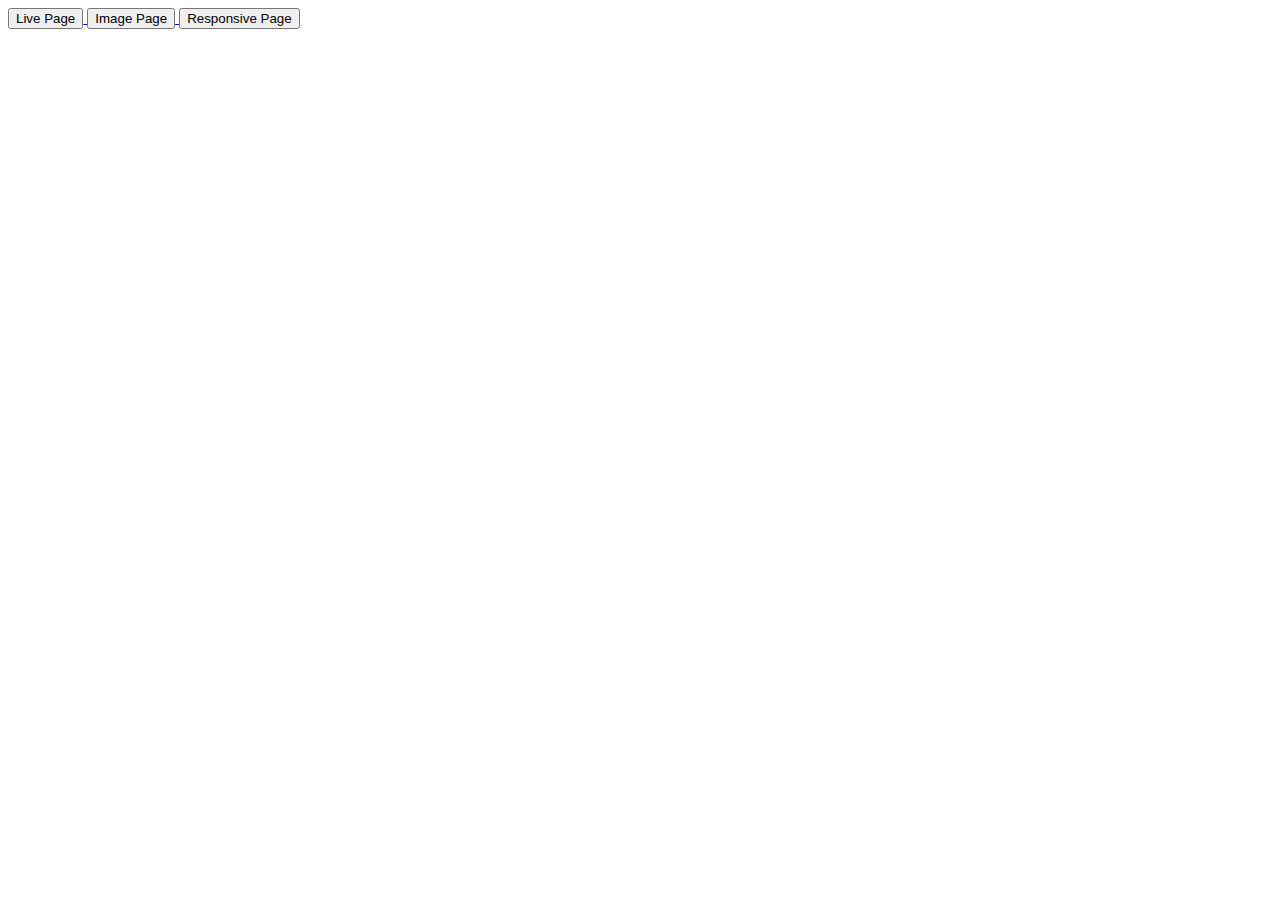
<file: index.html>
<!DOCTYPE html>
<html lang="en">
  <head>
    <meta charset="UTF-8" />
    <meta name="viewport" content="width=device-width, initial-scale=1.0" />
    <title>Document</title>
  </head>
  <body>
    <a href="./first-page.html">
      <button type="button" class="button-index">Live Page</button>
    </a>
    <a href="./second-page.html">
      <button type="button">Image Page</button>
    </a>
    <a href="./third-page.html">
      <button type="button">Responsive Page</button>
    </a>
  </body>
</html>
</file>
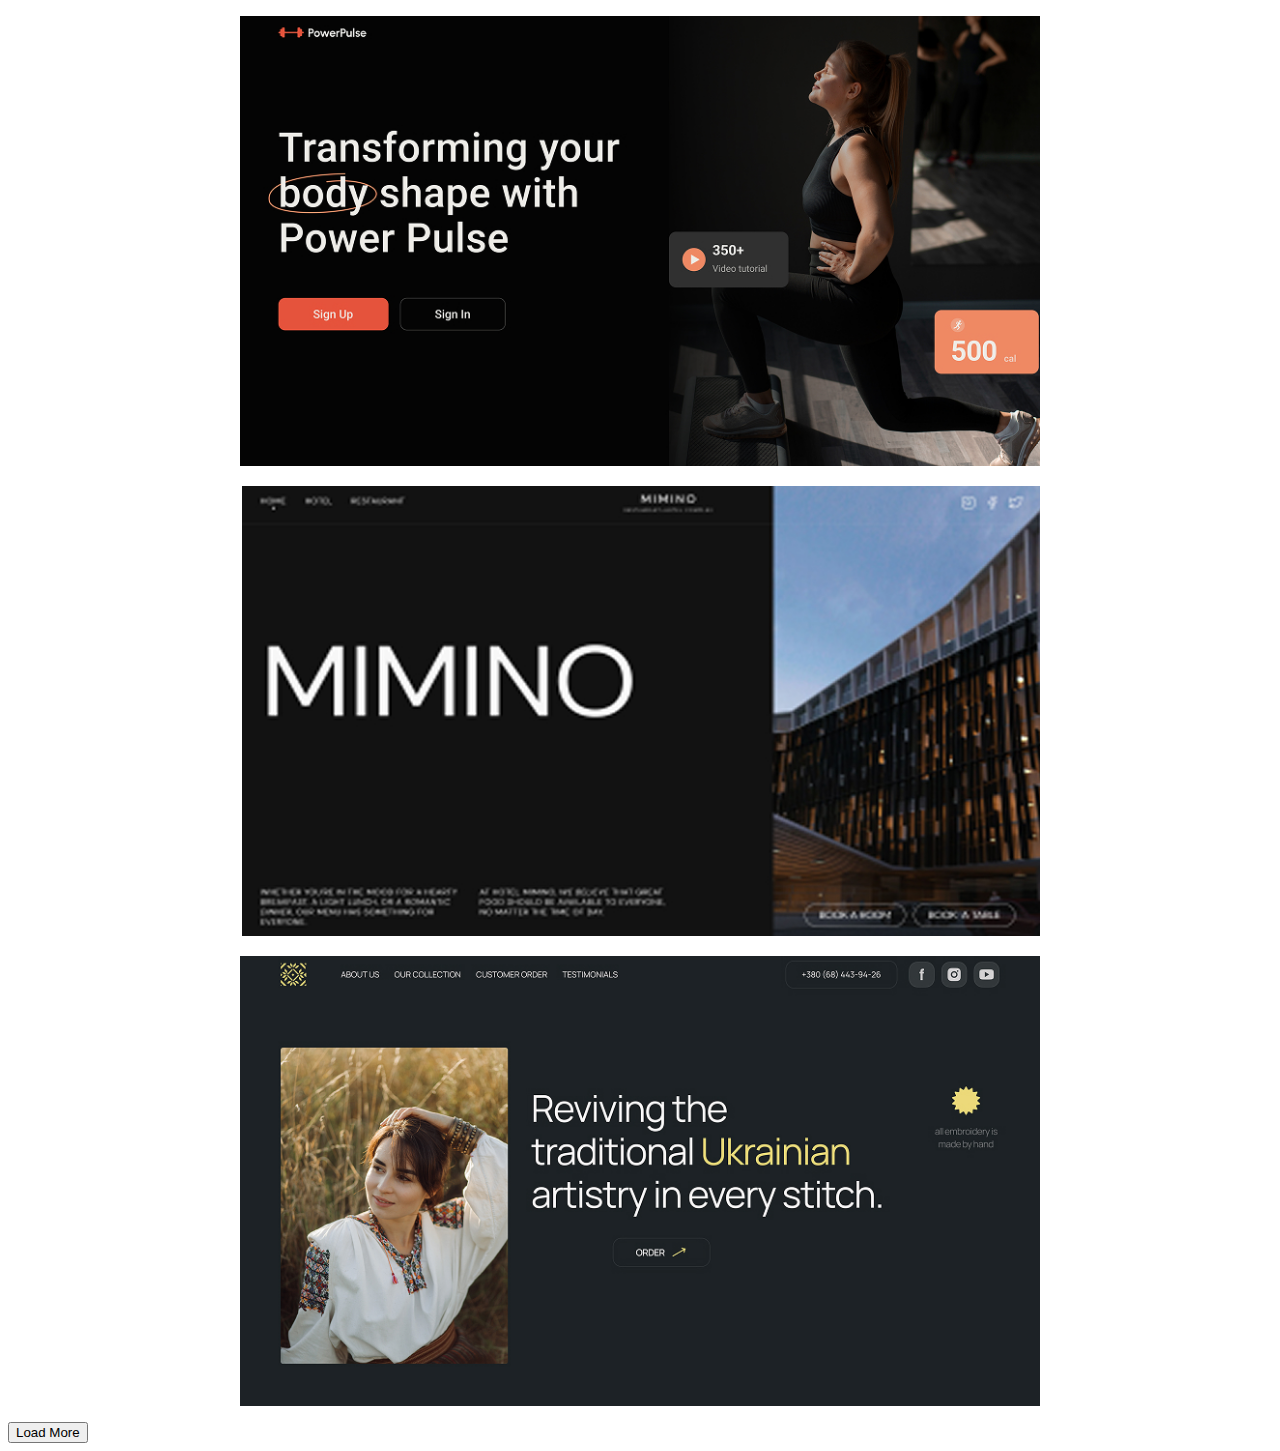
<file: second-page.html>
<!DOCTYPE html>
<html lang="en">
<head>
    <meta charset="UTF-8">
    <meta name="viewport" content="width=device-width, initial-scale=1.0">
    <link rel="stylesheet" href="second-page.css">
    <title>Document</title>
</head>
<body>
    <ul class="projects-list">
        <li class="list-item">
            <!-- <iframe src="https://power-pulse.f.goit.study/welcome/" frameborder="0" class="iframe-style"></iframe> -->
            <img src="./img/Rectangle 10.jpg" alt="" class="img-style">
        </li>
        <li class="list-item">
            <!-- <iframe src="https://dmytostas.github.io/mimino/" frameborder="0" class="iframe-style"></iframe> -->
            <img src="./img/Rectangle 7.jpg" alt="" class="img-style">
        </li>
        <li class="list-item">
            <!-- <iframe src="https://vyshyvanka-vibes.f.goit.study/" frameborder="0" class="iframe-style"></iframe> -->
            <img src="./img/Rectangle 8.jpg" alt="" class="img-style">
        </li>
        </ul>
        <div class="visually-hidden extra-projects">
            <ul class="projects-list">
        <li class="list-item">
            <!-- <iframe src="https://goitstudentsworks.github.io/106_html-css_Siriulas/" frameborder="0" class="iframe-style"></iframe> -->
            <img src="./img/Rectangle 9.jpg" alt="" class="img-style">
        </li>
        <li class="list-item">
            <!-- <iframe src="https://wallet-goit-fsv.netlify.app/" frameborder="0" class="iframe-style"></iframe> -->
            <img src="./img/Rectangle 11.jpg" alt="" class="img-style">
        </li>
        <li class="list-item">
            <!-- <iframe src="https://chegojewelry.com/en " frameborder="0" class="iframe-style"></iframe> -->
            <img src="./img/Rectangle 6.jpg" alt="" class="img-style">
        </li>
        <li class="list-item">
            <!-- <iframe src="https://energy-flow.f.goit.study/" frameborder="0" class="iframe-style"></iframe> -->
            <img src="./img/Rectangle 4.jpg" alt="" class="img-style">
        </li>
        <li class="list-item">
            <!-- <iframe src="https://z9877969.github.io/fruits_landing/" frameborder="0" class="iframe-style"></iframe> -->
            <img src="./img/Rectangle 5.jpg" alt="" class="img-style">
        </li>
    </ul>
        </div>
    </ul>
    <button type="button" class="show-more">Load More</button>
    <script src="./main.js"></script>
</body>
</html>
</file>
<file: second-page.css>
.visually-hidden {
  position: absolute;
  width: 1px;
  height: 1px;
  margin: -1px;
  border: 0;
  padding: 0;

  white-space: nowrap;
  clip-path: inset(100%);
  clip: rect(0 0 0 0);
  overflow: hidden;
}

.extra-projects {
  max-height: 0;
  overflow: hidden;
  transition: max-height 2s ease;
}

.open {
  max-height: 3000px;
}

.img-style {
  width: 100%;
  height: 100%;
  object-fit: cover;
}

.projects-list {
  display: flex;
  flex-direction: column;
  align-items: center;
  list-style: none;
  gap: 20px;
  padding: 0;
}

.list-item {
  width: 800px;
  height: 450px;
}

/* .iframe-style {
  display: block;
  border: none;
  width: 100%;
  height: 100%;
  object-fit: cover;
} */

@media screen and (max-width: 1024px) {
  .list-item {
    width: 500px;
    height: 350px;
  }
}

@media screen and (max-width: 768px) {
  .list-item {
    width: 280px;
    height: 350px;
  }
}
</file>
